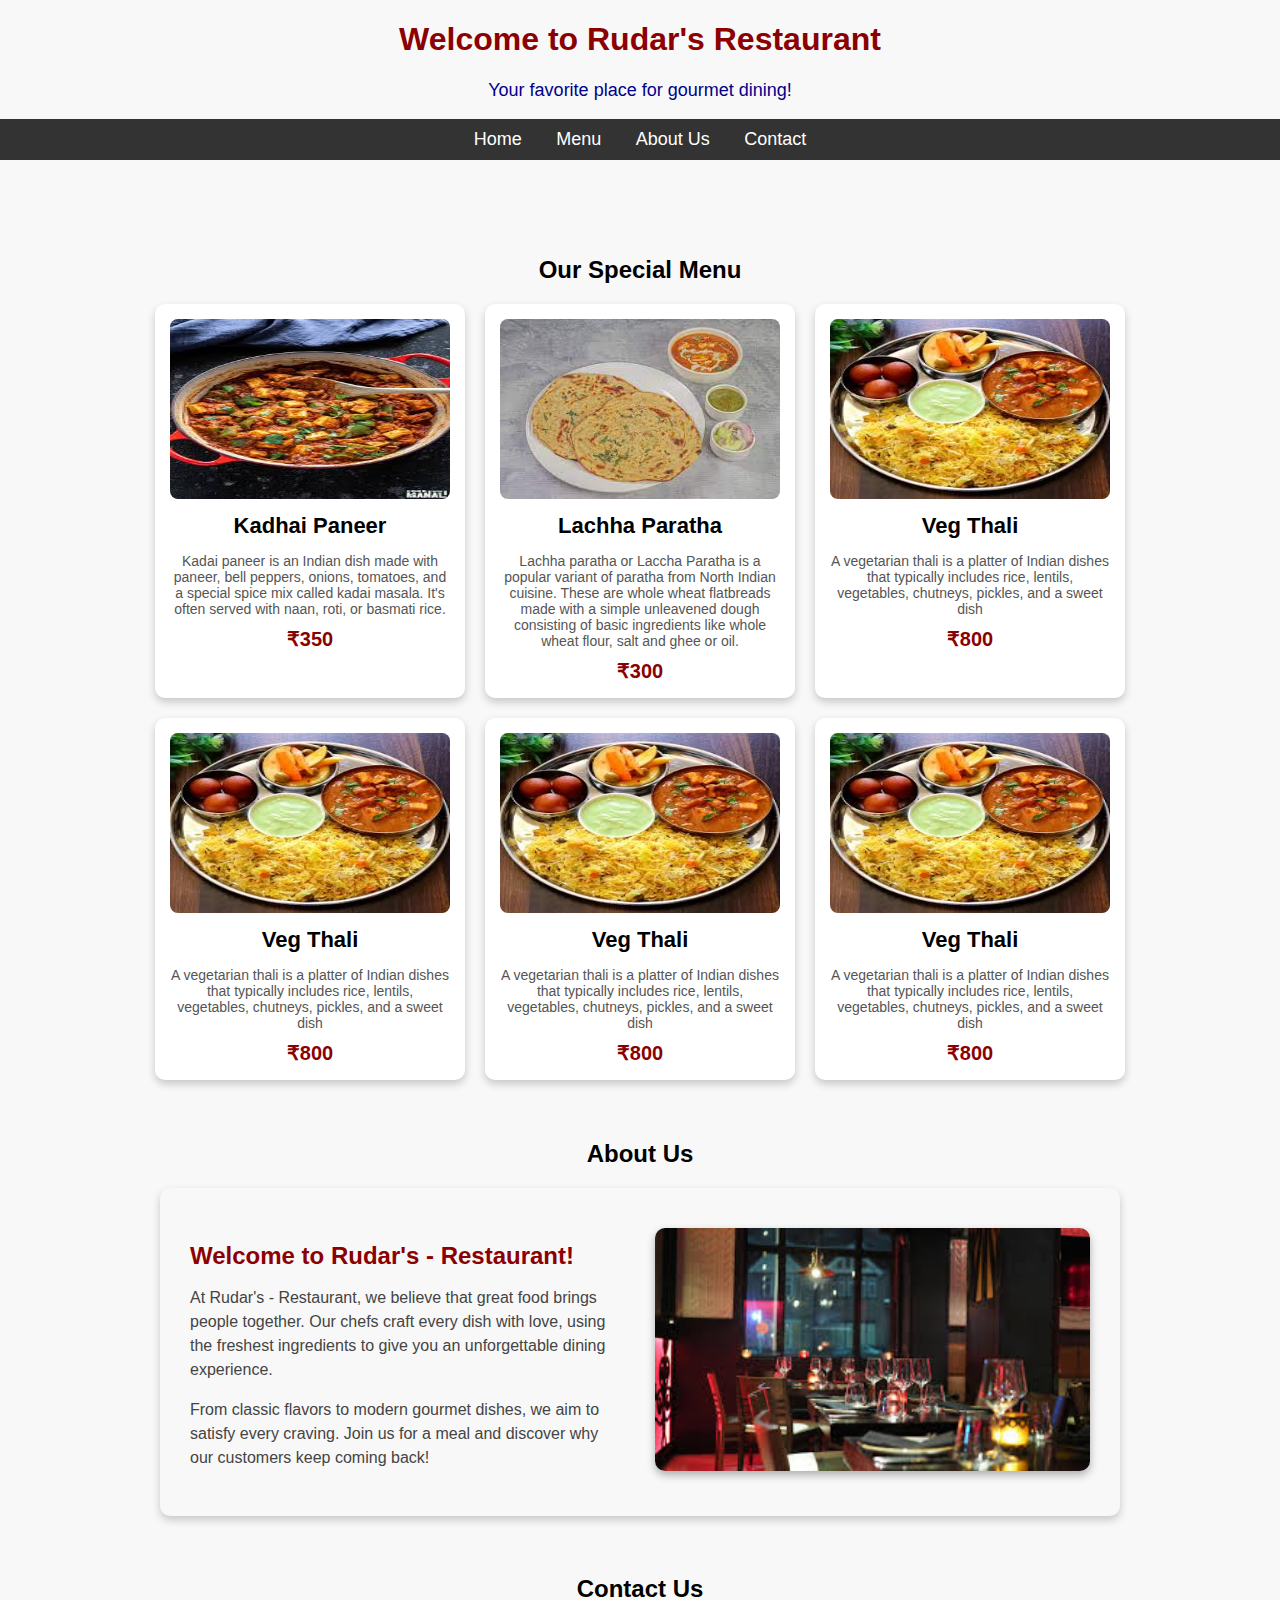
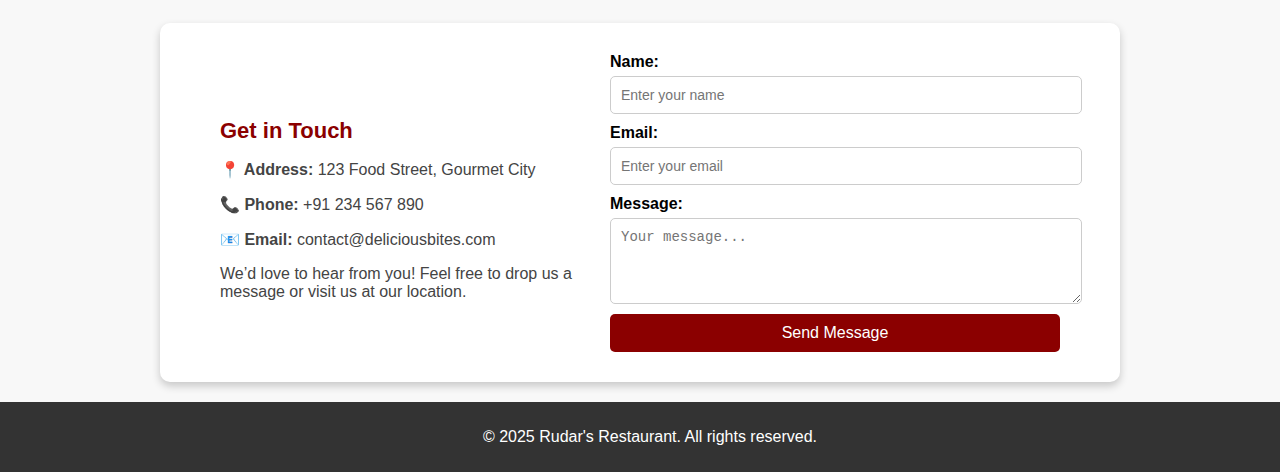
<file: WTL2/index.html>
<!DOCTYPE html>
<html lang="en">
<head>
    <meta charset="UTF-8">
    <meta name="viewport" content="width=device-width, initial-scale=1.0">
    
    <title>Rudar's - Restaurant</title>
    <link rel="stylesheet" href="style.css"> <!-- External CSS -->
    <style>
        /* Internal CSS */
        h1 {
            color: darkred;
            text-align: center;
        }
        .menu-table {
            width: 100%;
            border-collapse: collapse;
        }
        .menu-table th, .menu-table td {
            border: 1px solid black;
            padding: 10px;
            text-align: center;
        }
    </style>
</head>
<body>

    <!-- Header Section -->
    <header>
        <h1>Welcome to Rudar's Restaurant</h1>
        <p style="text-align:center; font-size: 18px; color: darkblue;">Your favorite place for gourmet dining!</p> <!-- Inline CSS -->
    </header>

    <!-- Navigation Menu -->
    <nav>
        <ul>
            <li><a href="#home">Home</a></li>
            <li><a href="#menu">Menu</a></li>
            <li><a href="#about">About Us</a></li>
            <li><a href="#contact">Contact</a></li>
        </ul>
    </nav>

    <!-- Image Banner -->
    <section>
        
    </section>

    <section id="menu">
        <h2 style="text-align:center; ">Our Special Menu</h2>
        <div class="menu-container">
            <div class="menu-card">
                <img src="image1.jpg" alt="Margherita Pizza">
                <h3>Kadhai Paneer</h3>
                <p>Kadai paneer is an Indian dish made with paneer, bell peppers, onions, tomatoes, and a special spice mix called kadai masala. It's often served with naan, roti, or basmati rice. </p>
                <span class="price">₹350</span>
            </div>
    
            <div class="menu-card">
                <img src="image2.jpg" alt="Pasta Alfredo">
                <h3>Lachha Paratha</h3>
                <p>Lachha paratha or Laccha Paratha is a popular variant of paratha from North Indian cuisine. These are whole wheat flatbreads made with a simple unleavened dough consisting of basic ingredients like whole wheat flour, salt and ghee or oil.</p>
                <span class="price">₹300</span>
            </div>
    
            <div class="menu-card">
                <img src="image3.jpg" alt="Chocolate Lava Cake">
                <h3>Veg Thali</h3>
                <p>A vegetarian thali is a platter of Indian dishes that typically includes rice, lentils, vegetables, chutneys, pickles, and a sweet dish</p>
                <span class="price">₹800</span>
            </div>

            <div class="menu-card">
                <img src="image3.jpg" alt="Chocolate Lava Cake">
                <h3>Veg Thali</h3>
                <p>A vegetarian thali is a platter of Indian dishes that typically includes rice, lentils, vegetables, chutneys, pickles, and a sweet dish</p>
                <span class="price">₹800</span>
            </div>

            <div class="menu-card">
                <img src="image3.jpg" alt="Chocolate Lava Cake">
                <h3>Veg Thali</h3>
                <p>A vegetarian thali is a platter of Indian dishes that typically includes rice, lentils, vegetables, chutneys, pickles, and a sweet dish</p>
                <span class="price">₹800</span>
            </div>

            <div class="menu-card">
                <img src="image3.jpg" alt="Chocolate Lava Cake">
                <h3>Veg Thali</h3>
                <p>A vegetarian thali is a platter of Indian dishes that typically includes rice, lentils, vegetables, chutneys, pickles, and a sweet dish</p>
                <span class="price">₹800</span>
            </div>
        </div>
    </section>
    
    <section id="about">
        <h2 style="text-align:center; ">About Us</h2>
        <div class="about-container">
            <div class="about-text">
                <h3>Welcome to Rudar's - Restaurant!</h3>
                <p>At Rudar's - Restaurant, we believe that great food brings people together. Our chefs craft every dish with love, using the freshest ingredients to give you an unforgettable dining experience.</p>
                <p>From classic flavors to modern gourmet dishes, we aim to satisfy every craving. Join us for a meal and discover why our customers keep coming back!</p>
            </div>
            <div class="about-image">
                <img src="restaurant.jpg" alt="Restaurant Interior">
            </div>
        </div>
    </section>
    
    <section id="contact">
        <h2 style="text-align:center; ">Contact Us</h2>
        <div class="contact-container">
            <!-- Contact Information -->
            <div class="contact-info">
                <h3>Get in Touch</h3>
                <p><strong>📍 Address:</strong> 123 Food Street, Gourmet City</p>
                <p><strong>📞 Phone:</strong> +91 234 567 890</p>
                <p><strong>📧 Email:</strong> contact@deliciousbites.com</p>
                <p>We’d love to hear from you! Feel free to drop us a message or visit us at our location.</p>
            </div>
    
            <!-- Contact Form -->
            <div class="contact-form">
                <form action="#" method="post">
                    <label for="name">Name:</label>
                    <input type="text" id="name" name="name" placeholder="Enter your name" required>
    
                    <label for="email">Email:</label>
                    <input type="email" id="email" name="email" placeholder="Enter your email" required>
    
                    <label for="message">Message:</label>
                    <textarea id="message" name="message" rows="4" placeholder="Your message..." required></textarea>
    
                    <button type="submit">Send Message</button>
                </form>
            </div>
        </div>
    </section>
    

    <!-- Footer Section -->
    <footer>
        <p>&copy; 2025 Rudar's Restaurant. All rights reserved.</p>
    </footer>

</body>
</html>
</file>
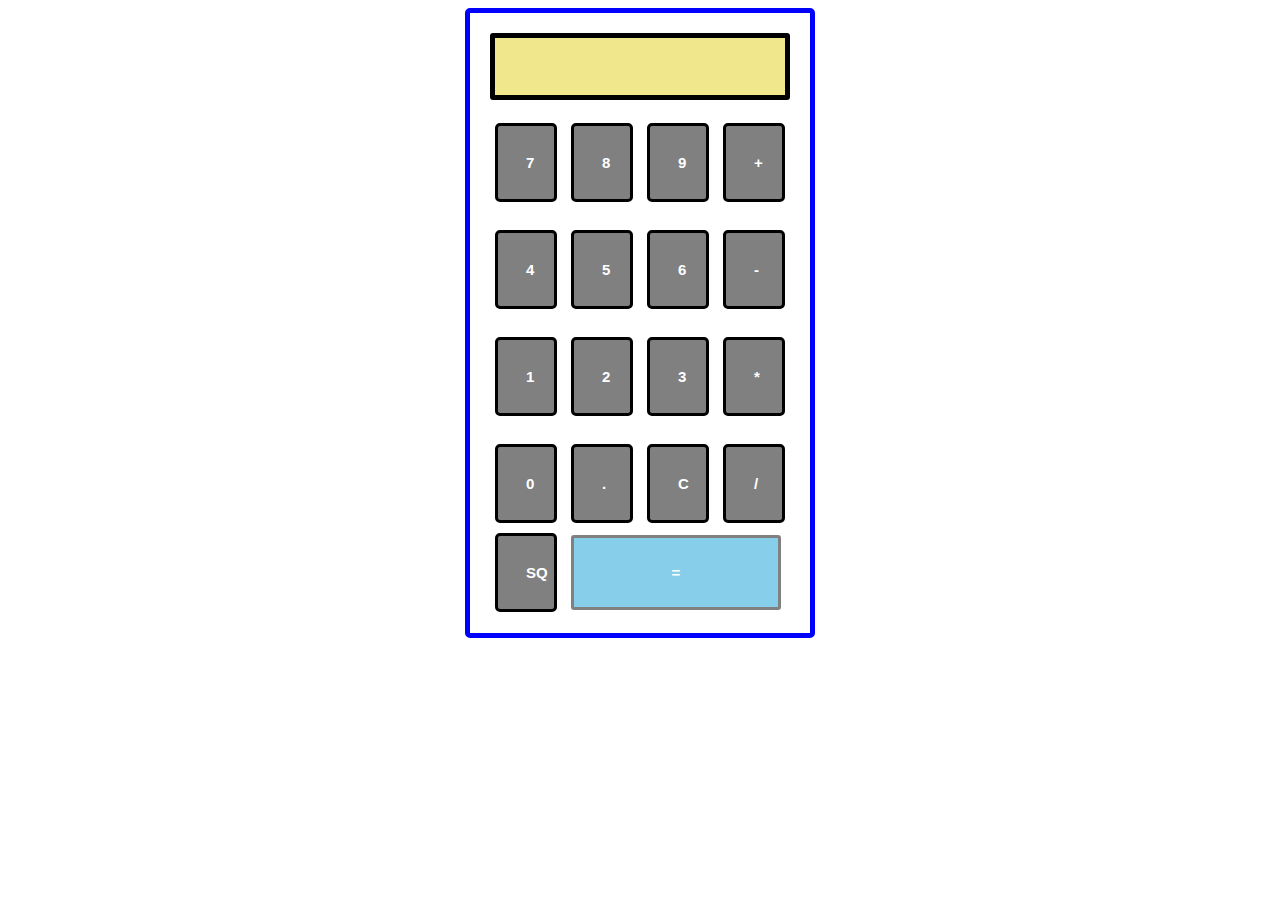
<file: WTL4/index.html>
<!DOCTYPE html>
<html>
<head>
<title> JavaScript and CSS Calculator </title>
<style>
.form_style
{
width: 300px;
height: 580px;
margin: auto;
border: 5px solid blue;
border-radius: 5px;
padding: 20px;
}
input
{
width: 20px;
background-color: grey;
color: white;
border: 3px solid black;
border-radius: 5px;
padding: 28px;
margin: 5px;
font-weight:bold;
font-size: 15px;
}
#calculate
{
width: 250px;
background-color: khaki;
color:black;

border: 5px solid black;
border-radius: 3px;
padding: 20px;
margin: auto;
}
#equal_to
{
width: 210px;
border: 3px solid gray;
border-radius: 3px;
padding: 26px;
background-color: skyblue;
}
</style>
</head>
<body>
<div class= "form_style">
<form name = "myform">
<input id = "calculate" type ="text" name = "answer"> <br> <br>
<input type = "button" value = "7" onclick = "display('7')">
<input type = "button" value = "8" onclick = "display('8')">
<input type = "button" value = "9" onclick = "display('9')">
<input type = "button" value = "+" onclick = "display('+') ">
<br> <br>
<input type = "button" value = "4" onclick = "display('4')">
<input type = "button" value = "5" onclick = "display('5')">
<input type = "button" value = "6" onclick = "display('6')">
<input type = "button" value = "-" onclick = "display('-')">
<br> <br>
<input type = "button" value = "1" onclick = "display('1') ">
<input type = "button" value = "2" onclick = "display('2') ">
<input type = "button" value = "3" onclick = "display('3') ">
<input type = "button" value = "*" onclick = "display('*')">
<br> <br>
<input type = "button" value = "0" onclick = "display('0')">
<input type = "button" value = "." onclick = "display('.')">
<input type = "button" value = "C" onclick = "clear_all()">
<input type = "button" value = "/" onclick = "display('/')">
<br>
<input type = "button" value = "SQ" onclick = "square_val()">

<input type = "button" value = "=" onclick = "result() " id= "equal_to" >
</form>
</div>
<script>
function display(val)
{
myform.answer.value +=val
}
function clear_all()
{
alert("You have clicked clear all button")
myform.answer.value = ' '
}
function square_val()
{
num=myform.answer.value
myform.answer.value = num*num
}
function result()
{
ans = eval(myform.answer.value)
if(ans==Infinity)
{
alert("divide by Zero")
myform.answer.value=' '
}
if(ans==undefined)
{
alert("Enter some input")
myform.answer.value=' '
}
else
myform.answer.value = ans
}
</script>
</body>
</html>
</file>
<file: WTL2/style.css>
/* External CSS */
body {
    font-family: Arial, sans-serif;
    margin: 0;
    padding: 0;
    background-color: #f8f8f8;
}

nav ul {
    list-style-type: none;
    background-color: #333;
    padding: 10px;
    text-align: center;
}

nav ul li {
    display: inline;
    margin: 0 15px;
}

nav ul li a {
    color: white;
    text-decoration: none;
    font-size: 18px;
}

section {
    padding: 20px;
}

footer {
    text-align: center;
    background-color: #333;
    color: white;
    padding: 10px;
    position: relative;
    bottom: 0;
    width: 100%;
}
.center {
    display: block;
    margin-left: auto;
    margin-right: auto;
    width: 70%;
  }

/* Menu Section */
.menu-container {
    display: flex;
    justify-content: center;
    gap: 20px;
    flex-wrap: wrap;
}

.menu-card {
    background-color: #fff;
    width: 280px;
    border-radius: 10px;
    box-shadow: 0px 4px 8px rgba(0, 0, 0, 0.2);
    padding: 15px;
    text-align: center;
    transition: transform 0.3s;
}

.menu-card img {
    width: 100%;
    height: 180px;
    border-radius: 8px;
}

.menu-card h3 {
    font-size: 22px;
    margin: 10px 0;
}

.menu-card p {
    font-size: 14px;
    color: #555;
    margin-bottom: 10px;
}

.menu-card .price {
    font-size: 20px;
    color: darkred;
    font-weight: bold;
}

.menu-card:hover {
    transform: scale(1.05);
}


/* About Us Section */
.about-container {
    display: flex;
    align-items: center;
    justify-content: center;
    gap: 30px;
    padding: 30px;
    background-color: #f8f8f8;
    border-radius: 10px;
    box-shadow: 0px 4px 8px rgba(0, 0, 0, 0.2);
    max-width: 900px;
    margin: auto;
}

.about-text {
    width: 50%;
}

.about-text h3 {
    font-size: 24px;
    color: darkred;
    margin-bottom: 10px;
}

.about-text p {
    font-size: 16px;
    color: #444;
    line-height: 1.5;
}

.about-image {
    width: 50%;
}

.about-image img {
    width: 100%;
    border-radius: 10px;
    box-shadow: 0px 4px 8px rgba(0, 0, 0, 0.3);
}

/* Responsive Design */
@media (max-width: 768px) {
    .about-container {
        flex-direction: column;
        text-align: center;
    }
    .about-text, .about-image {
        width: 100%;
    }
}
/* Contact Us Section */
.contact-container {
    display: flex;
    align-items: center;
    justify-content: center;
    gap: 30px;
    padding: 30px;
    background-color: #fff;
    border-radius: 10px;
    box-shadow: 0px 4px 8px rgba(0, 0, 0, 0.2);
    max-width: 900px;
    margin: auto;
}

.contact-info {
    width: 40%;
}

.contact-info h3 {
    font-size: 22px;
    color: darkred;
    margin-bottom: 10px;
}

.contact-info p {
    font-size: 16px;
    color: #444;
    margin-bottom: 8px;
}

/* Contact Form */
.contact-form {
    width: 50%;
}

.contact-form form {
    display: flex;
    flex-direction: column;
}

.contact-form label {
    font-size: 16px;
    margin-bottom: 5px;
    font-weight: bold;
}

.contact-form input,
.contact-form textarea {
    width: 100%;
    padding: 10px;
    margin-bottom: 10px;
    border: 1px solid #ccc;
    border-radius: 5px;
    font-size: 14px;
}

.contact-form button {
    background-color: darkred;
    color: white;
    padding: 10px;
    border: none;
    border-radius: 5px;
    font-size: 16px;
    cursor: pointer;
}

.contact-form button:hover {
    background-color: red;
}

/* Responsive Design */
@media (max-width: 768px) {
    .contact-container {
        flex-direction: column;
        text-align: center;
    }
    .contact-info, .contact-form {
        width: 100%;
    }
}
</file>
